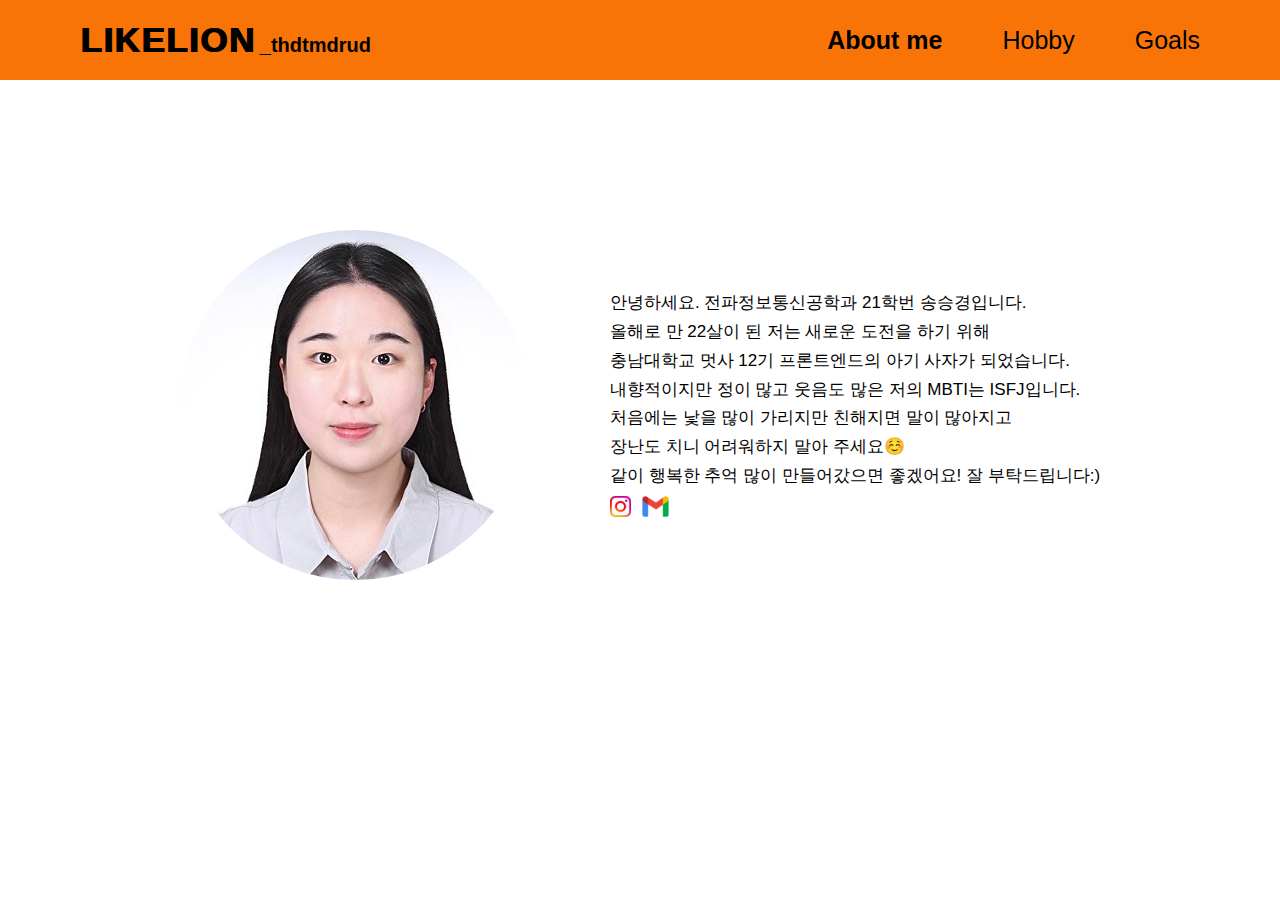
<file: index.html>
<!doctype html>

<html lang="ko">

<head>
  <meta charset="UTF-8" />
  <meta name="viewport" content="width=device-width, initial-scale=1.0" />
  <title>[202100961] 송승경 | About me</title>

  <link rel="stylesheet" type="text/css" href="./src/assets/styles/style_index.css">
  <link href="https://fonts.googleapis.com/css2?family=Nanum+Pen+Script&family=Noto+Sans+KR:wght@100..900&family=Roboto:ital,wght@0,100;0,300;0,400;0,500;0,700;0,900;1,100;1,300;1,400;1,500;1,700;1,900&display=swap" rel="./src/assets/styles/style_index.css">
</head>

<body>
  <div class="frame">
    <header>
      <nav>
        <div class="header--nav--title">
          <h1>LIKELION</h1>
          <h3><strong>_thdtmdrud</strong></h3>
        </div>
        <ul>
          <li><a href="index.html"><strong>About me</strong></a></li>
          <li><a href="./src/pages/hobby.html">Hobby</a></li>
          <li><a href="./src/pages/goals.html">Goals</a></li>
        </ul>
      </nav>
    </header>

    <main>
      <section>
        <img src="./src/assets/images/about-me-img.jpg">
        <article>
          <p><span class="sr-only">aobut me introduce</span>안녕하세요. 전파정보통신공학과 21학번 송승경입니다.<br>올해로 만 22살이 된 저는 새로운 도전을 하기 위해<br>충남대학교 멋사 12기 프론트엔드의 아기 사자가 되었습니다.<br>내향적이지만 정이 많고 웃음도 많은 저의 MBTI는 ISFJ입니다.<br>처음에는 낯을 많이 가리지만 친해지면 말이 많아지고<br>장난도 치니 어려워하지 말아 주세요☺️<br>같이 행복한 추억 많이 만들어갔으면 좋겠어요! 잘 부탁드립니다:&#41;</p>
          <div>
            <a href="https://www.instagram.com/tmdrod_ohd?igsh=MWVlaTNubmxxZGZpYw%3D%3D&utm_source=qr" title="SNS로 이동">
              <img class="main--section--article--link-img" src="./src/assets/images/instagram.svg" alt="HTML tutorial">
            </a>
            <a href="https://mail.google.com/mail/u/0/#inbox" title="EMAIL로 이동: thdtmdrud72@gmail.com">
              <img class="main--section--article--link-img" src="./src/assets/images/gmail.svg" alt="HTML tutorial">
            </a>
          </div>
        </article>
      </section>
    </main>
  </div>
  

</body>

</html>
</file>
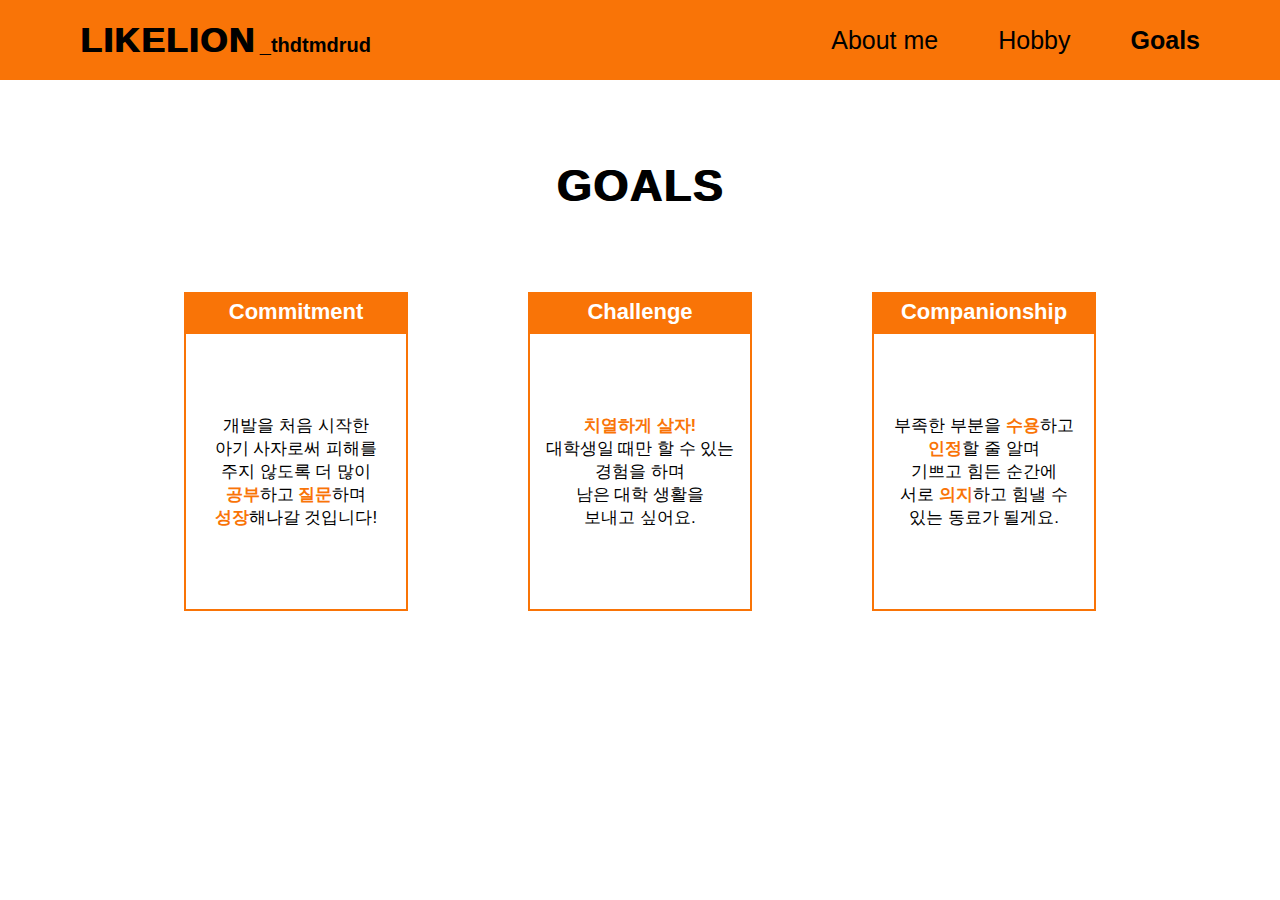
<file: src/pages/goals.html>
<!doctype html>

<html lang="ko">

<head>
  <meta charset="UTF-8" />
  <meta name="viewport" content="width=device-width, initial-scale=1.0" />
  <title>[202100961] 송승경 | Goals</title>

  <link rel="stylesheet" type="text/css" href="../assets/styles/style_goals.css">
  <link href="https://fonts.googleapis.com/css2?family=Nanum+Pen+Script&family=Noto+Sans+KR:wght@100..900&family=Roboto:ital,wght@0,100;0,300;0,400;0,500;0,700;0,900;1,100;1,300;1,400;1,500;1,700;1,900&display=swap" rel="../assets/styles/style_goals.css">
</head>

<body>
  <div class="frame">
    <header>
      <nav>
        <div class="header--nav--title">
            <h1>LIKELION</h1>
            <h3><strong>_thdtmdrud</strong></h3>
        </div>
        <ul>
          <li><a href="../../index.html">About me</a></li>
          <li><a href="hobby.html">Hobby</a></li>
          <li><a href="goals.html"><strong>Goals</strong></a></li>
        </ul>
      </nav>
    </header>

    <main>
      <h1>GOALS</h1>
      <section>
        <article>
          <h3>Commitment</h3>
          <p><span class="sr-only">goals-commitment</span>개발을 처음 시작한<br>아기 사자로써 피해를<br>주지 않도록 더 많이<br><span class="main--article--p-highlight">공부</span>하고 <span class="main--article--p-highlight">질문</span>하며<br><span class="main--article--p-highlight">성장</span>해나갈 것입니다!</p>
        </article>
    
        <article>
          <h3>Challenge</h3>
          <p><span class="sr-only">goals-Challenge</span><span class="main--article--p-highlight">치열하게 살자!</span><br>대학생일 때만 할 수 있는<br>경험을 하며<br>남은 대학 생활을<br>보내고 싶어요.</p>
        </article>
          
        <article>
          <h3>Companionship</h3>
          <p><span class="sr-only">goals-article</span>부족한 부분을 <span class="main--article--p-highlight">수용</span>하고<br><span class="main--article--p-highlight">인정</span>할 줄 알며<br>기쁘고 힘든 순간에<br>서로 <span class="main--article--p-highlight">의지</span>하고 힘낼 수<br>있는 동료가 될게요.</p>
        </article>
      </section>
      
    </main>
  </div>
  

</body>

</html>
</file>
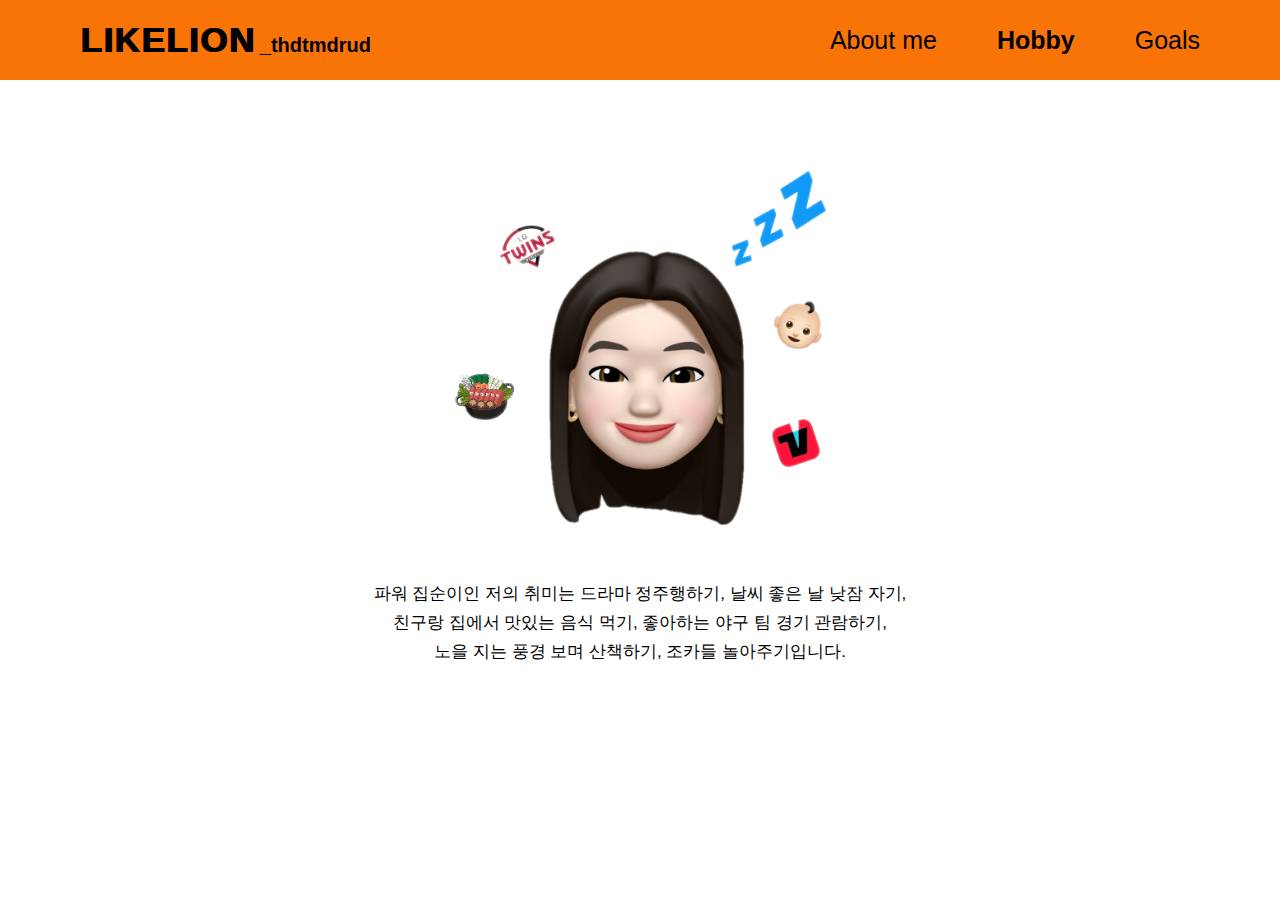
<file: src/pages/hobby.html>
<!doctype html>

<html lang="ko">

<head>
  <meta charset="UTF-8" />
  <meta name="viewport" content="width=device-width, initial-scale=1.0" />
  <title>[202100961] 송승경 | Hobby</title>

  <link rel="stylesheet" type="text/css" href="../assets/styles/style_hobby.css">
  <link href="https://fonts.googleapis.com/css2?family=Nanum+Pen+Script&family=Noto+Sans+KR:wght@100..900&family=Roboto:ital,wght@0,100;0,300;0,400;0,500;0,700;0,900;1,100;1,300;1,400;1,500;1,700;1,900&display=swap" rel="../assets/styles/style_hobby.css">
</head>

<body>
  <div class="frame">
    <header>
      <nav>
        <div class="header--nav--title">
          <h1>LIKELION</h1>
          <h3><strong>_thdtmdrud</strong></h3>
        </div>
        <ul>
          <li><a href="../../index.html">About me</a></li>
          <li><a href="hobby.html"><strong>Hobby</strong></a></li>
          <li><a href="goals.html">Goals</a></li>
        </ul>
      </nav>
    </header>

    <main>
      <section>
        <img src="../assets/images/hobby-me1.png">
        <p><span class="sr-only">my hobby</span>파워 집순이인 저의 취미는 드라마 정주행하기, 날씨 좋은 날 낮잠 자기,<br>친구랑 집에서 맛있는 음식 먹기, 좋아하는 야구 팀 경기 관람하기,<br>노을 지는 풍경 보며 산책하기, 조카들 놀아주기입니다.</p>
      </section>
    </main>
  </div>
  

</body>

</html>
</file>
<file: src/assets/styles/style_index.css>
* {
    margin: 0px;
    font-family: "Roboto", sans-serif;
  }

  .sr-only {
    clip: rect(1px, 1px, 1px, 1px);
    clip-path: inset(50%);
    height: 1px;
    width: 1px;
    margin: -1px;
    overflow: hidden;
    padding: 0;
    position: absolute;
  } 

  nav{
    display: flex;
    flex-direction: row;
    margin: 0;
    padding: 20px;
    justify-content: space-between;
    align-items: center;

    background-color:rgb(249, 116, 7);
  }

  a{
    color: black;
    text-decoration: none;
  }

  a:hover{
    color: white;
    transition: 0.3s
  }

  li{
    display: inline;
  }

  body{
    -ms-overflow-style: none;
    }
    
   ::-webkit-scrollbar {
     display: none;
   }

   nav>div>h1{
    margin-left: 60px;

    font-size: 35px;
    color:black;    
    text-shadow: 1.5px 0 black;
    letter-spacing: 1.5px;
    font-weight: bold;
  }

  nav>div>h3{
    font-size: 20px;
  }

  .header--nav--title h1, .header--nav--title h3{
    display: inline;
  }

  nav>ul{
    display: flex;
    flex-direction: row;
    margin: 0;

    font-size: 25px;
  }

  nav>ul>li{
    margin-right: 60px;
  }

  section{
    display: flex;
    flex-direction: row;
    margin-top: 150px;
    justify-content: center;
    align-items: center;
  }

  main>section>img{
    width: 350px;
    height: 350px;
    margin-right: 80px;
    border-radius: 50%;
  }

  main>section>article>p{
    font-size: 17px;
    line-height: 1.7;
    font-weight: 500;
  }

  .main--section--article--link-img{
    margin-top: 5px;
    margin-right: 5px;
  }
</file>
<file: src/assets/styles/style_goals.css>
* {
    margin: 0px;
    font-family: "Roboto", sans-serif;
  }

  nav{
    display: flex;
    flex-direction: row;
    margin: 0;
    justify-content: space-between;
    align-items: center;
    padding: 20px;

    background-color: rgb(249, 116, 7);
  }

  .sr-only {
    clip: rect(1px, 1px, 1px, 1px);
    clip-path: inset(50%);
    height: 1px;
    width: 1px;
    margin: -1px;
    overflow: hidden;
    padding: 0;
    position: absolute;
  }

  a{
    color: black;
    text-decoration: none;
  }

  a:hover{
    color: white;
    transition: 0.3s
  }
  
  li{
    display: inline;
  }

  body{
    -ms-overflow-style: none;
    }
    
   ::-webkit-scrollbar {
     display: none;
   }

  nav>div>h1{
    margin-left: 60px;

    font-size: 35px;
    color:black;    
    text-shadow: 1.5px 0 black;
    letter-spacing: 1.5px;
    font-weight: bold;
  }

  nav>div>h3{
     font-size: 20px;
  }

  .header--nav--title h1, .header--nav--title h3{
    display: inline;
  }

  nav>ul{
    display: flex;
    flex-direction: row;
    margin: 0;

    font-size: 25px;
  }

  nav>ul>li{
    margin-right: 60px;
  }

  /*main*/
  main{
    display: flex;
    flex-direction: column;
    margin: 80px 30px;
    margin-bottom: 0;
    justify-content: center;
    align-items: center;
  }

  main>h1{
    font-size: 45px;
    color:black;    
    text-shadow: 1.5px 0 black;
    letter-spacing: 1.5px;
    font-weight: bold;

    margin-bottom: 80px;
  }

  section{
    display: flex;
    flex-direction: row;
  }

  article{
    display: flex;
    flex-direction: column;
    margin: 0px 60px;
  }

  main h3{
    background-color: rgb(249, 116, 7);
    display: flex;
    justify-content: center;
    align-items: center;
    margin: 0px;
    height: 40px;

    font-size: 22px;
    font-weight: bolder;
    color: white;
  }

  main p{
    width: 220px;
    display: inline-block;
    text-align: center;

    padding: 80px 0;
    border: 2px solid rgb(249, 116, 7);
  }

  main>section>article>p{
    font-size: 17px;
    color: black;
    text-align: center;
    font-weight: 500;
  }

  .main--article--p-highlight{
    color: rgb(249, 116, 7);
    font-weight: bold;
  }
</file>
<file: src/assets/styles/style_hobby.css>
* {
    margin: 0px;
    font-family: "Roboto", sans-serif;
  }

  .sr-only {
    clip: rect(1px, 1px, 1px, 1px);
    clip-path: inset(50%);
    height: 1px;
    width: 1px;
    margin: -1px;
    overflow: hidden;
    padding: 0;
    position: absolute;
  }

  nav{
    display: flex;
    flex-direction: row;
    margin: 0;
    justify-content: space-between;
    align-items: center;
    padding: 20px;

    background-color:rgb(249, 116, 7);
  }

  a{
    color: black;
    text-decoration: none;
  }

  a:hover{
    color: white;
    transition: 0.3s
  }

  li{
    display: inline;
  }

  body{
    -ms-overflow-style: none;
    }
    
   ::-webkit-scrollbar {
     display: none;
   }

  nav>div>h1{
    margin-left: 60px;

    font-size: 35px;
    color:black;    
    text-shadow: 1.5px 0 black;
    letter-spacing: 1.5px;
    font-weight: bold;
  }

  nav>div>h3{
     font-size: 20px;
  }

  .header--nav--title h1, .header--nav--title h3{
    display: inline;
  }

  nav>ul{
    display: flex;
    flex-direction: row;
    margin: 0;

    font-size: 25px;
  }

  nav>ul>li{
    margin-right: 60px;
  }

  /*main*/
  main{
    display: flex;
    flex-direction: column;
    margin-top: 60px;
  }

  section{
    display: flex;
    flex-direction: column;
    justify-content: center;
    align-items: center;
    margin-bottom: 45px;
  }

  main>section>img{
    width: 430px;
    margin-bottom: 10px;
  }

  main>section>p{
    font-size: 17px;
    text-align: center;
    font-weight: 500;
    line-height: 1.7;
    margin: 0;
  }
</file>
